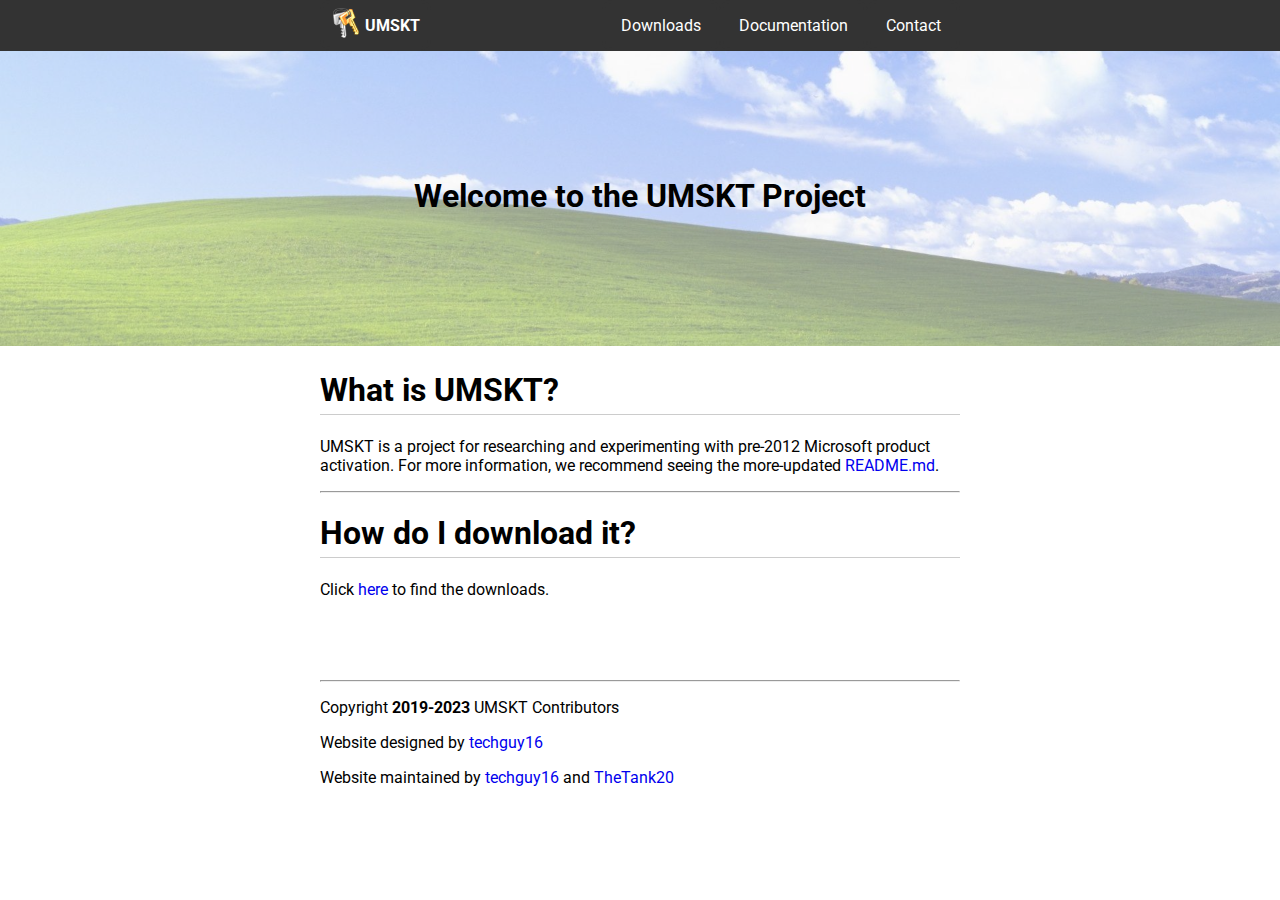
<file: index.html>
<!DOCTYPE html>
<html>

<head>
  <meta charset="utf-8">
  <meta name="viewport" content="width=device-width, initial-scale=1.0">
  <link rel="icon" type="image/x-icon" href="images/logo.png">
  <link rel="stylesheet" href="css//styles.css">
  <link rel="stylesheet" href="https://cdnjs.cloudflare.com/ajax/libs/font-awesome/4.7.0/css/font-awesome.min.css">
  <script>
    /* When the user clicks on the button, 
    toggle between hiding and showing the dropdown content */
    function myFunction() {
      document.getElementById("myDropdown").classList.toggle("show");
    }

    // Close the dropdown if the user clicks outside of it
    window.onclick = function (e) {
      if (!e.target.matches('.dropbtn')) {
        var myDropdown = document.getElementById("myDropdown");
        if (myDropdown.classList.contains('show')) {
          myDropdown.classList.remove('show');
        }
      }
    }
  </script>
  <title>UMSKT - Home</title>
</head>

<body>

  <ul id="ul2">
    <div id="half">
      <li><a href="./index.html" id='home'>
          <table>
            <tr>
              <th><img src='images/logo.png' width="30px"></th>
              <th>UMSKT</th>
            </tr>
          </table>
        </a></li>
      <div id="right">
        <li><a href="./download.html">Downloads</a></li>
        <li><a href="./documentation.html">Documentation</a></li>
        <li><a href="./contact.html">Contact</a></li>
      </div>
      <li id="right2"><a class="dropbtn" onclick="myFunction()">Menu <i class="fa fa-bars" aria-hidden="true"></i></a>
      </li>
    </div>
  </ul>
  <div class="dropdown-content" id="myDropdown">
    <a href="./download.html">Downloads</a>
    <a href="./documentation.html">Documentation</a>
    <a href="./contact.html">Contact</a>
  </div>
  <div id="banner"><img src="images/bg.jpeg" id="bg">
    <h1 class="centered">Welcome to the UMSKT Project</h1>
  </div>
  <div id="content">
    <h1>What is UMSKT?</h1>
    <p>UMSKT is a project for researching and experimenting with pre-2012 Microsoft product activation. For more
      information, we recommend seeing the more-updated <a href="https://github.com/UMSKT/UMSKT">README.md</a>.</p>
    <hr />
    <h1>How do I download it?</h1>
    <p>Click <a href='./download.html'>here</a> to find the downloads.</p>
    <br>
    <br>
    <br>
    <footer>
      <hr>
      <p>Copyright <b>2019-2023</b> UMSKT Contributors</p>
      <p>Website designed by <a href='https://github.com/techguy16'>techguy16</a></p>
      <p>Website maintained by <a href='https://github.com/techguy16'>techguy16</a> and <a
          href='https://github.com/thepwrtank18'>TheTank20</a></p>
    </footer>
  </div>
</body>

</html>
</file>
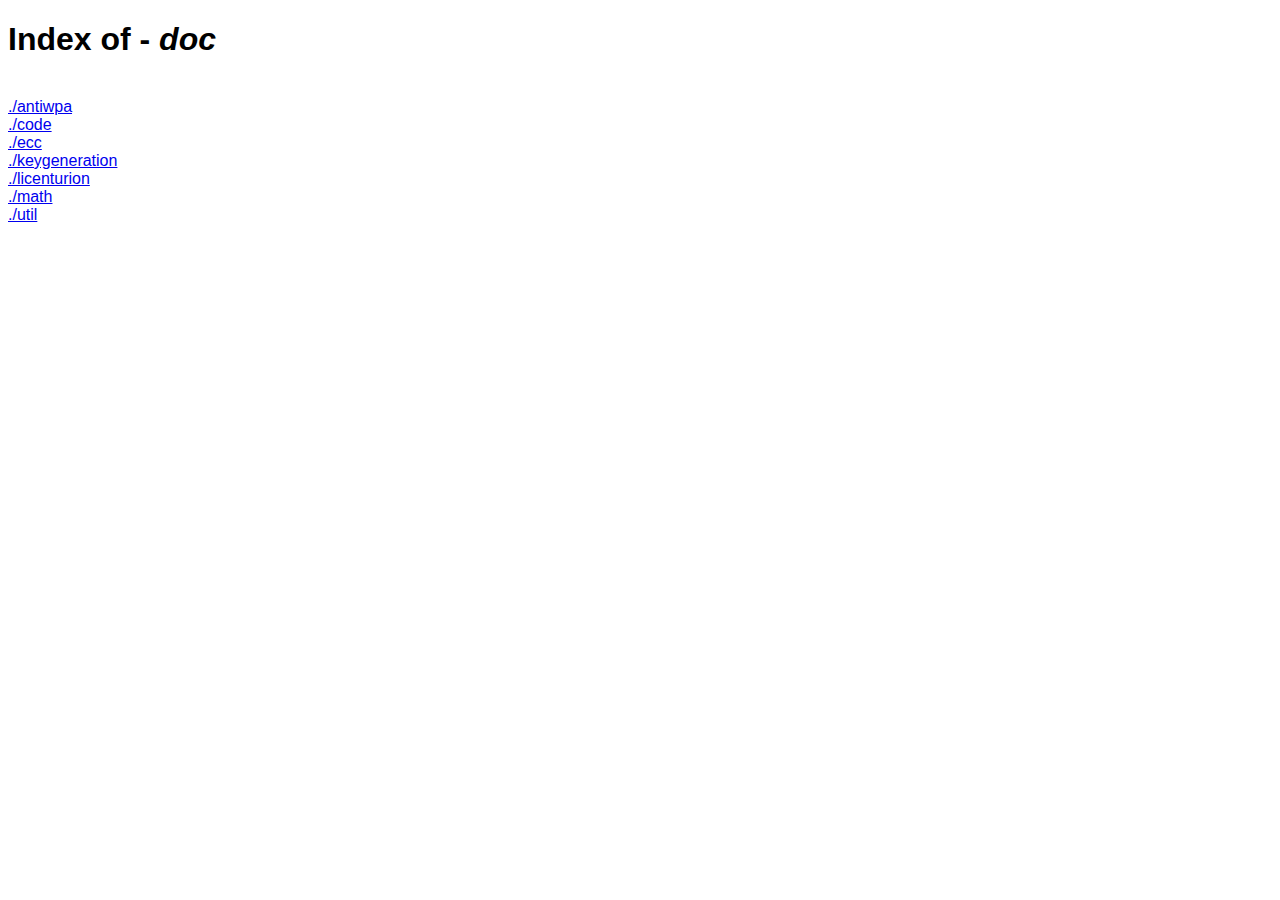
<file: doc/index.html>
<!DOCTYPE html>
<html>
    <head>
        <meta charset="utf-8">
        <title>Documents Archive - UMSKT</title>
        <link rel="icon" type="image/x-icon" href="../images/logo.png">
        <meta name="viewport" content="width=device-width, initial-scale=1.0">
        <style>
            * {
                font-family: sans-serif;
            }
        </style>
    </head>
    <body>
        <h1>Index of - <em>doc</em></h1>
        <br>
        <a href="./antiwpa/index.html">./antiwpa</a><br>
        <a href="./code/index.html">./code</a><br>
        <a href="./ecc/index.html">./ecc</a><br>
        <a href="./keygeneration/index.html">./keygeneration</a><br>
        <a href="./licenturion/index.html">./licenturion</a><br>
        <a href="./math/index.html">./math</a><br>
        <a href="./util/index.html">./util</a><br>
    </body>
</html>
</file>
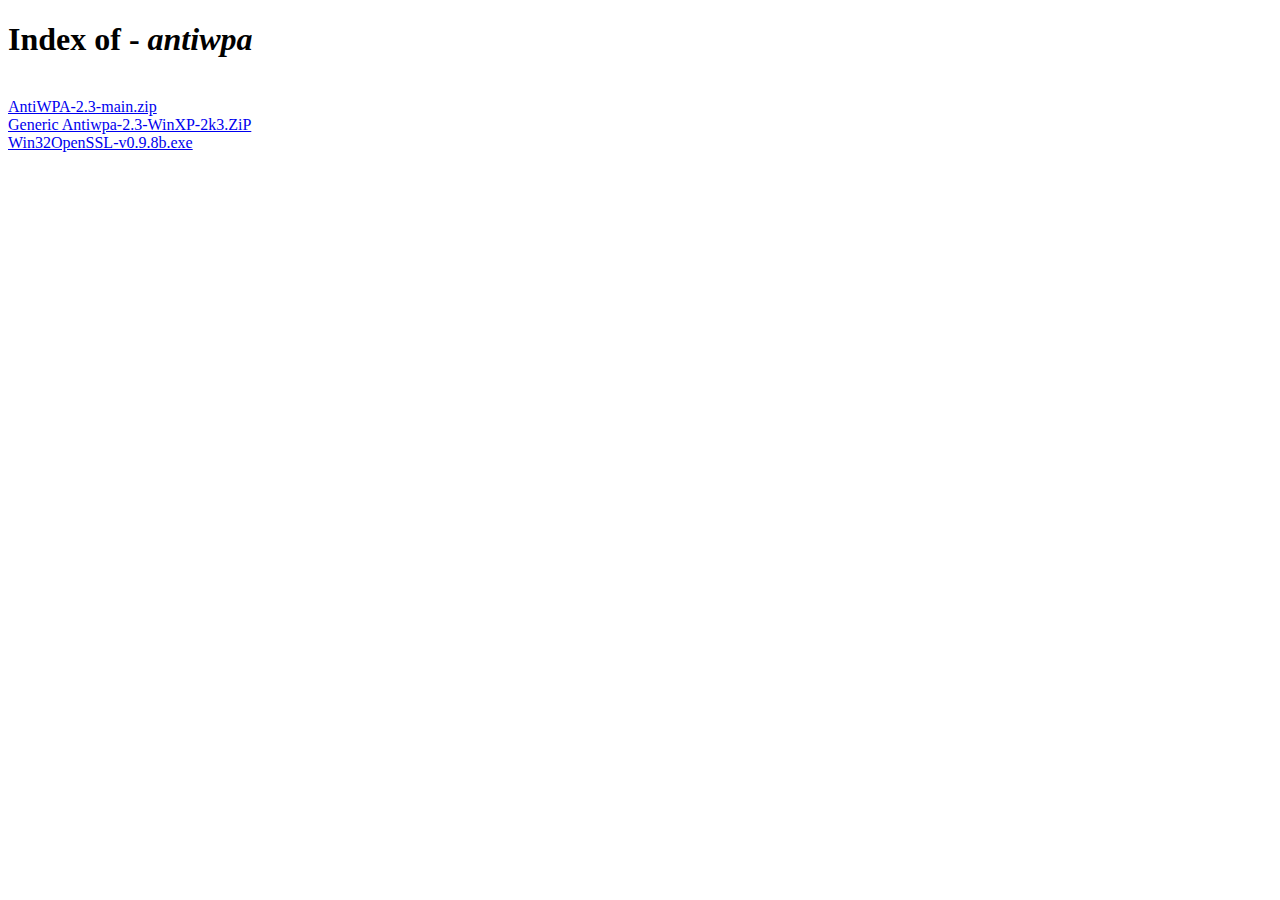
<file: doc/antiwpa/index.html>
<!DOCTYPE html>
<html>
    <head>
        <meta charset="utf-8">
        <title>AntiWPA - UMSKT</title>
        <link rel="icon" type="image/x-icon" href="../../images/logo.png">
        <meta name="viewport" content="width=device-width, initial-scale=1.0">
    </head>
    <body>
        <h1>Index of - <em>antiwpa</em></h1>
        <br>
        <a href="AntiWPA-2.3-main.zip">AntiWPA-2.3-main.zip</a><br>
        <a href="Generic Antiwpa-2.3-WinXP-2k3.ZiP">Generic Antiwpa-2.3-WinXP-2k3.ZiP</a><br>
        <a href="Win32OpenSSL-v0.9.8b.exe">Win32OpenSSL-v0.9.8b.exe</a><br>
    </body>
</html>
</file>
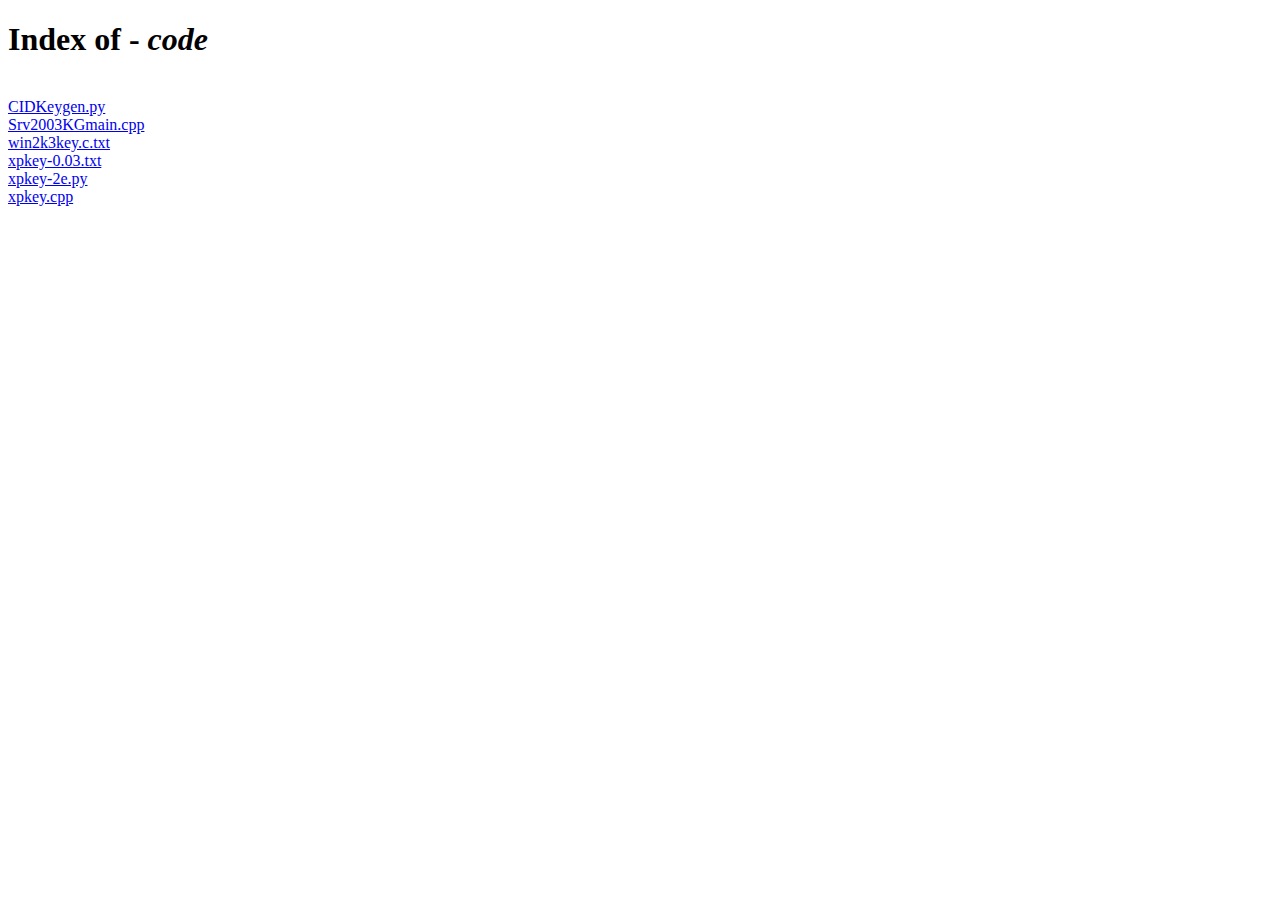
<file: doc/code/index.html>
<!DOCTYPE html>
<html>
    <head>
        <meta charset="utf-8">
        <title>Code - UMSKT</title>
        <link rel="icon" type="image/x-icon" href="../../images/logo.png">
        <meta name="viewport" content="width=device-width, initial-scale=1.0">
    </head>
    <body>
        <h1>Index of - <em>code</em></h1>
        <br>
        <a href="CIDKeygen.py">CIDKeygen.py</a><br>
        <a href="Srv2003KGmain.cpp">Srv2003KGmain.cpp</a><br>
        <a href="win2k3key.c.txt">win2k3key.c.txt</a><br>
        <a href="xpkey-0.03.txt">xpkey-0.03.txt</a><br>
        <a href="xpkey-2e.py">xpkey-2e.py</a><br>
        <a href="xpkey.cpp">xpkey.cpp</a><br>
    </body>
</html>
</file>
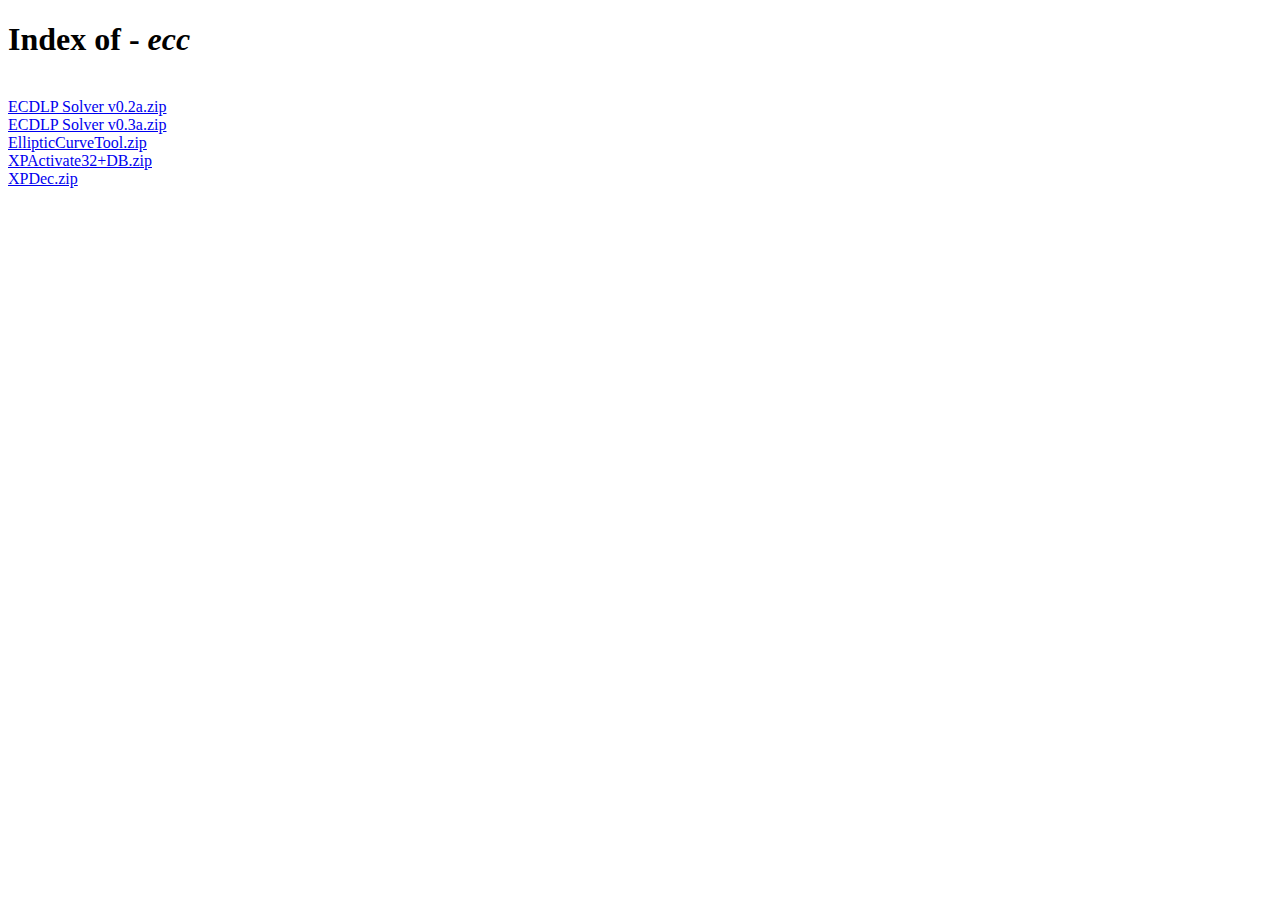
<file: doc/ecc/index.html>
<!DOCTYPE html>
<html>
    <head>
        <meta charset="utf-8">
        <title>ECC - UMSKT</title>
        <link rel="icon" type="image/x-icon" href="../../images/logo.png">
        <meta name="viewport" content="width=device-width, initial-scale=1.0">
    </head>
    <body>
        <h1>Index of - <em>ecc</em></h1>
        <br>
        <a href="ECDLP Solver v0.2a.zip">ECDLP Solver v0.2a.zip</a><br>
        <a href="ECDLP Solver v0.3a.zip">ECDLP Solver v0.3a.zip</a><br>
        <a href="EllipticCurveTool.zip">EllipticCurveTool.zip</a><br>
        <a href="XPActivate32+DB.zip">XPActivate32+DB.zip</a><br>
        <a href="XPDec.zip">XPDec.zip</a><br>
    </body>
</html>
</file>
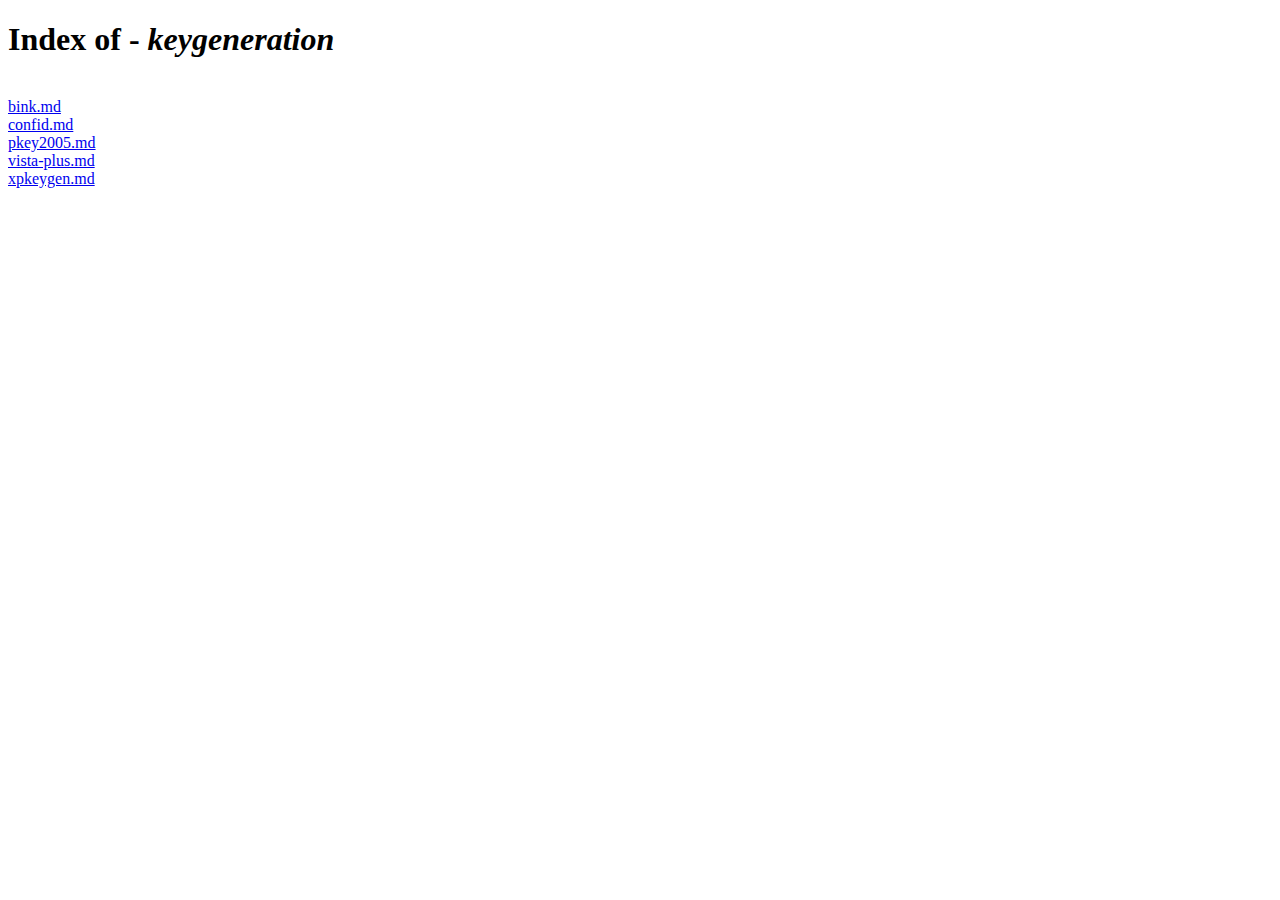
<file: doc/keygeneration/index.html>
<!DOCTYPE html>
<html>
    <head>
        <meta charset="utf-8">
        <title>Key Generation - UMSKT</title>
        <link rel="icon" type="image/x-icon" href="../../images/logo.png">
        <meta name="viewport" content="width=device-width, initial-scale=1.0">
    </head>
    <body>
        <h1>Index of - <em>keygeneration</em></h1>
        <br>
        <a href="bink">bink.md</a><br>
        <a href="confid">confid.md</a><br>
        <a href="pkey2005">pkey2005.md</a><br>
        <a href="vista-plus">vista-plus.md</a><br>
        <a href="xpkeygen">xpkeygen.md</a><br>
    </body>
</html>
</file>
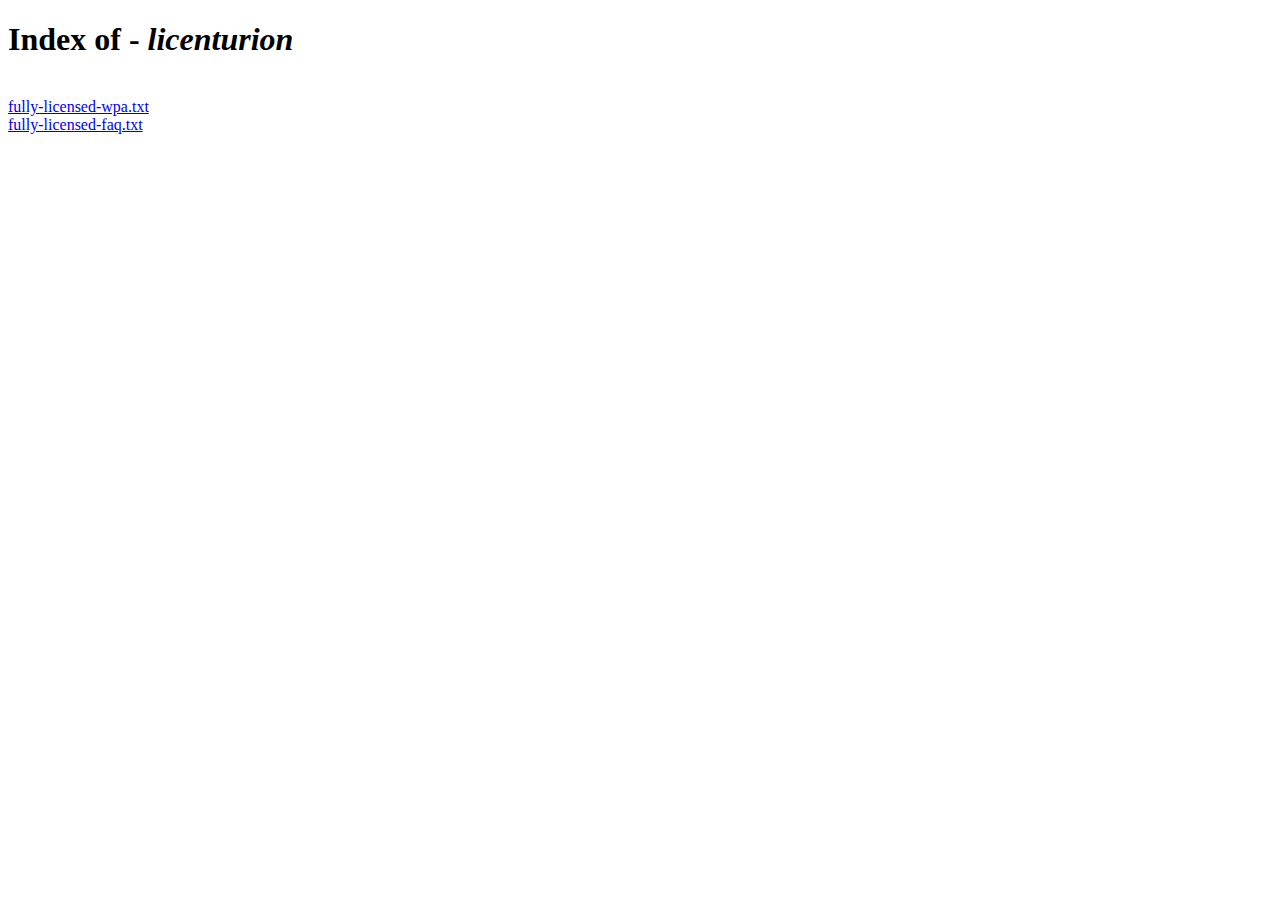
<file: doc/licenturion/index.html>
<!DOCTYPE html>
<html>
    <head>
        <meta charset="utf-8">
        <title>Licenturion - UMSKT</title>
        <link rel="icon" type="image/x-icon" href="../../images/logo.png">
        <meta name="viewport" content="width=device-width, initial-scale=1.0">
    </head>
    <body>
        <h1>Index of - <em>licenturion</em></h1>
        <br>
        <a href="fully-licensed-wpa.txt">fully-licensed-wpa.txt</a><br>
        <a href="fully-licensed-faq.txt">fully-licensed-faq.txt</a><br>
    </body>
</html>
</file>
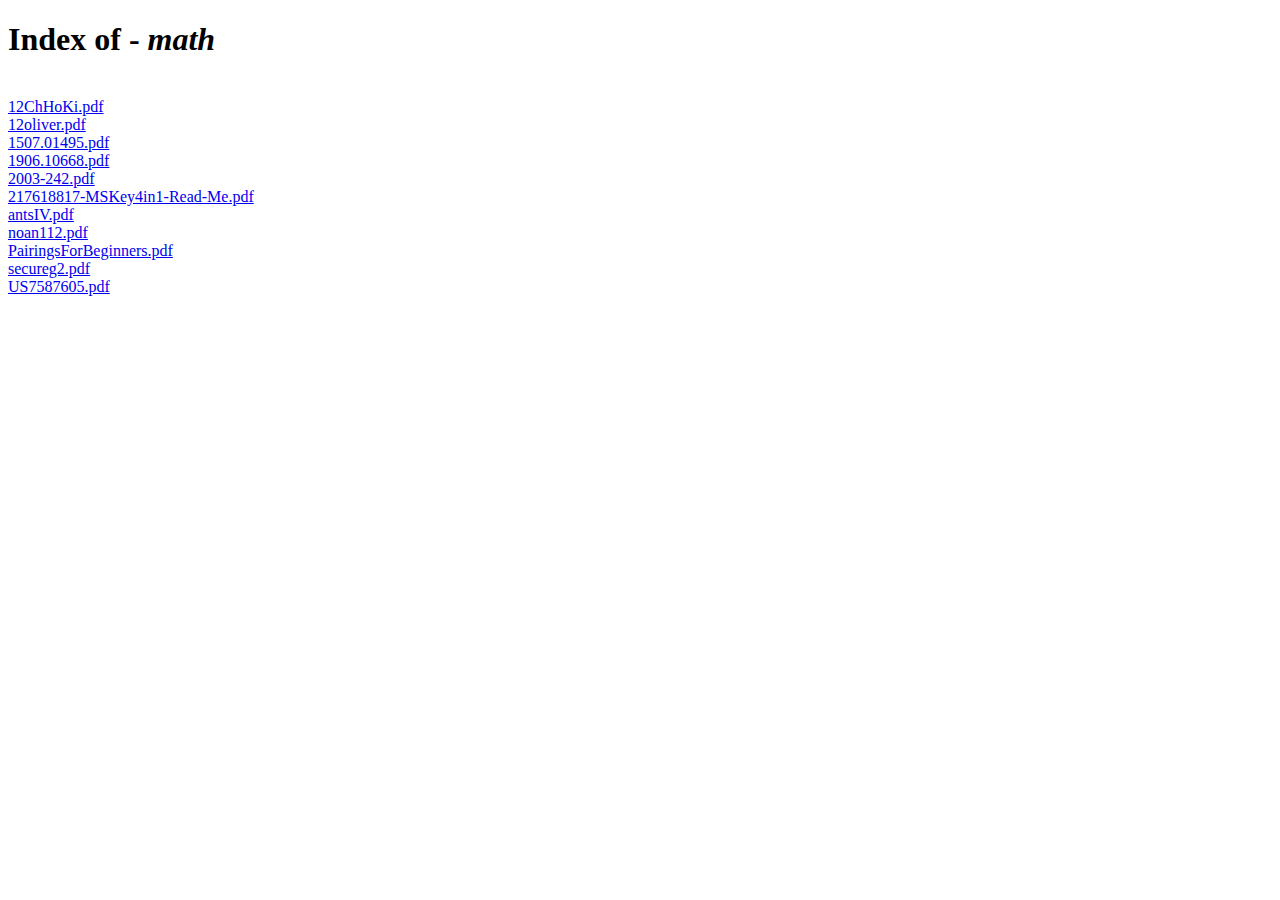
<file: doc/math/index.html>
<!DOCTYPE html>
<html>
    <head>
        <meta charset="utf-8">
        <title>Math - UMSKT</title>
        <link rel="icon" type="image/x-icon" href="../../images/logo.png">
        <meta name="viewport" content="width=device-width, initial-scale=1.0">
    </head>
    <body>
        <h1>Index of - <em>math</em></h1>
        <br>
        <a href="12ChHoKi.pdf">12ChHoKi.pdf</a><br>
        <a href="12oliver.pdf">12oliver.pdf</a><br>
        <a href="1507.01495.pdf">1507.01495.pdf</a><br>
        <a href="1906.10668.pdf">1906.10668.pdf</a><br>
        <a href="2003-242.pdf">2003-242.pdf</a><br>
        <a href="217618817-MSKey4in1-Read-Me.pdf">217618817-MSKey4in1-Read-Me.pdf</a><br>
        <a href="antsIV.pdf">antsIV.pdf</a><br>
        <a href="noan112.pdf">noan112.pdf</a><br>
        <a href="PairingsForBeginners.pdf">PairingsForBeginners.pdf</a><br>
        <a href="secureg2.pdf">secureg2.pdf</a><br>
        <a href="US7587605.pdf">US7587605.pdf</a><br>
    </body>
</html>
</file>
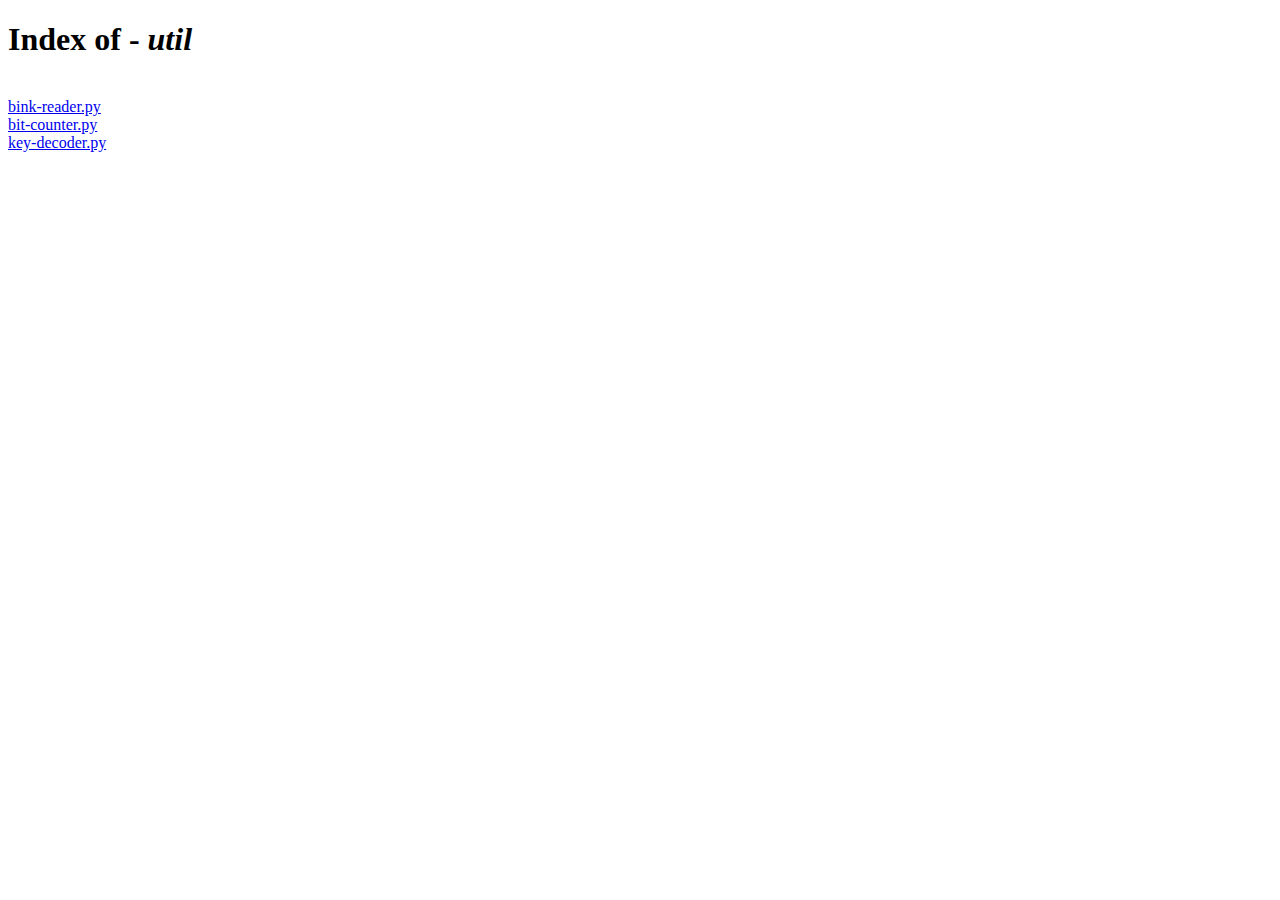
<file: doc/util/index.html>
<!DOCTYPE html>
<html>
    <head>
        <meta charset="utf-8">
        <title>Utilities - UMSKT</title>
        <link rel="icon" type="image/x-icon" href="../../images/logo.png">
        <meta name="viewport" content="width=device-width, initial-scale=1.0">
    </head>
    <body>
        <h1>Index of - <em>util</em></h1>
        <br>
        <a href="bink-reader.py">bink-reader.py</a><br>
        <a href="bit-counter.py">bit-counter.py</a><br>
        <a href="key-decoder.py">key-decoder.py</a><br>
    </body>
</html>
</file>
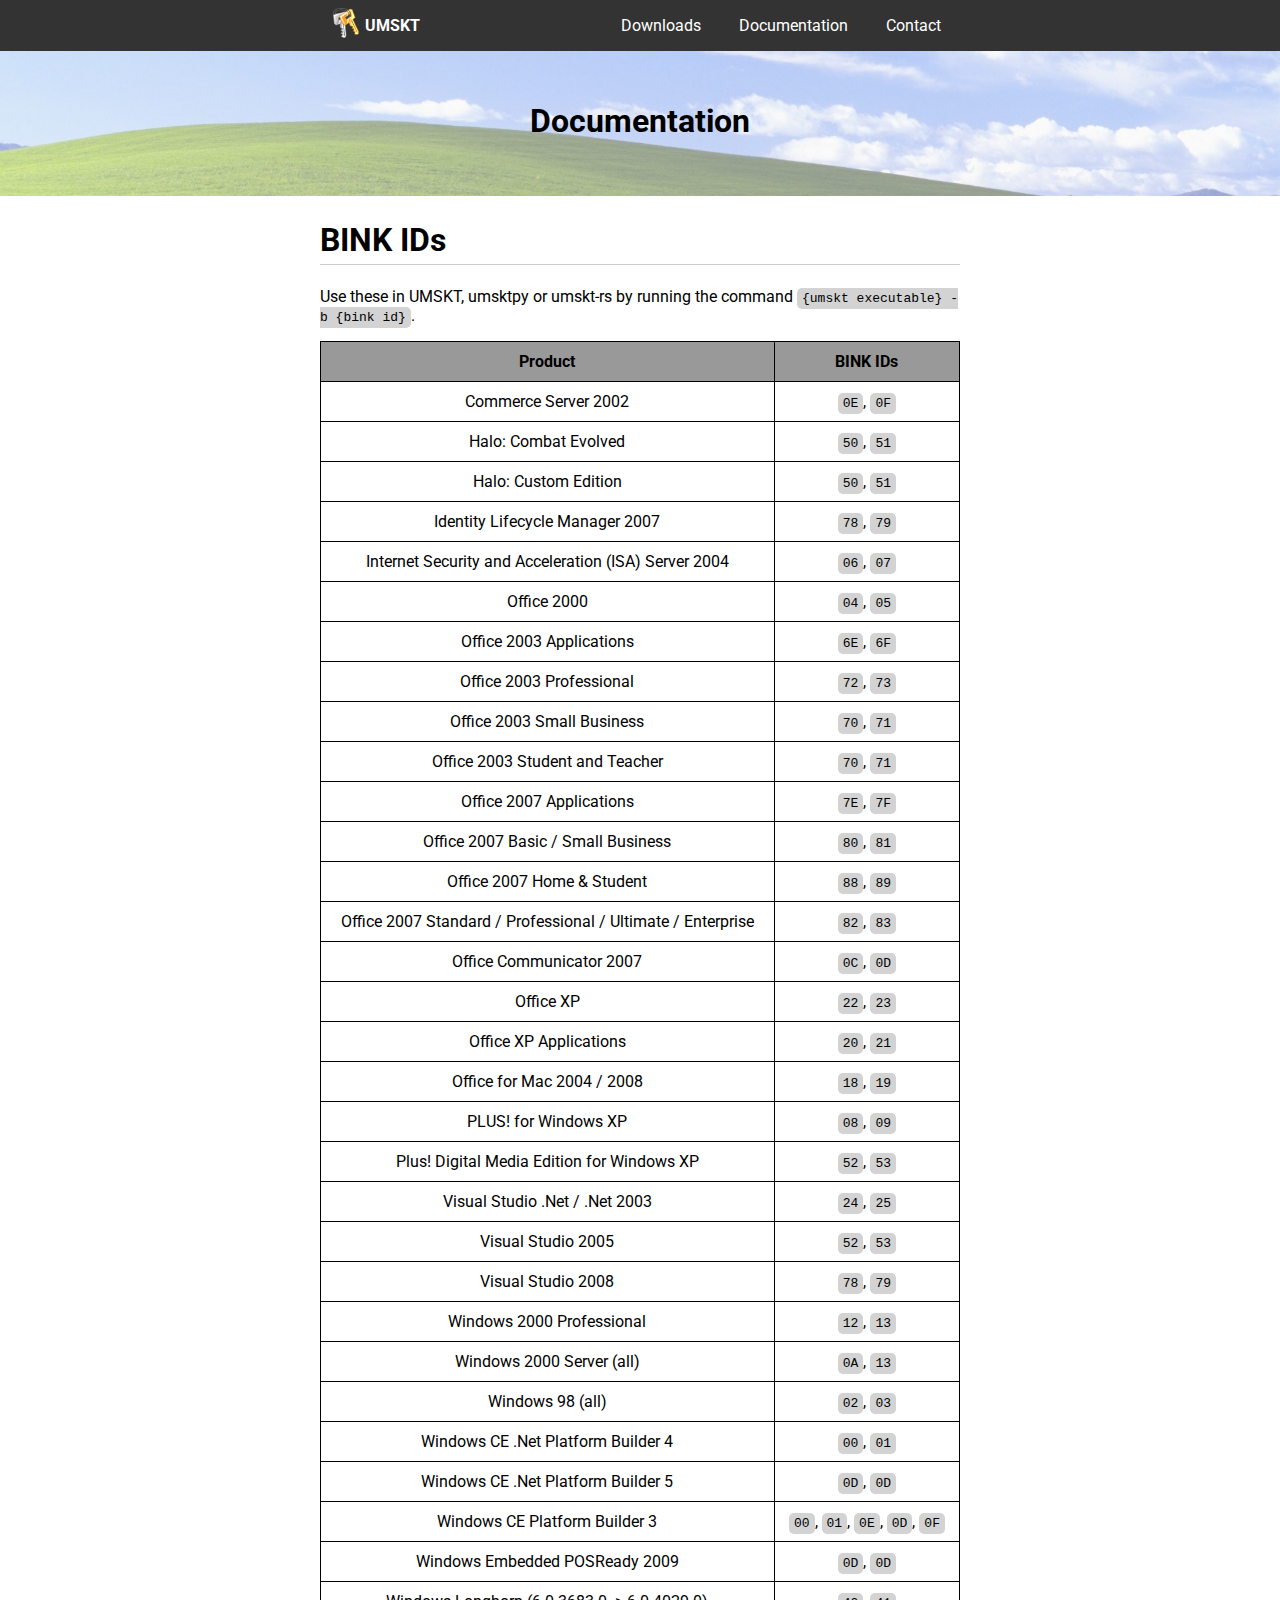
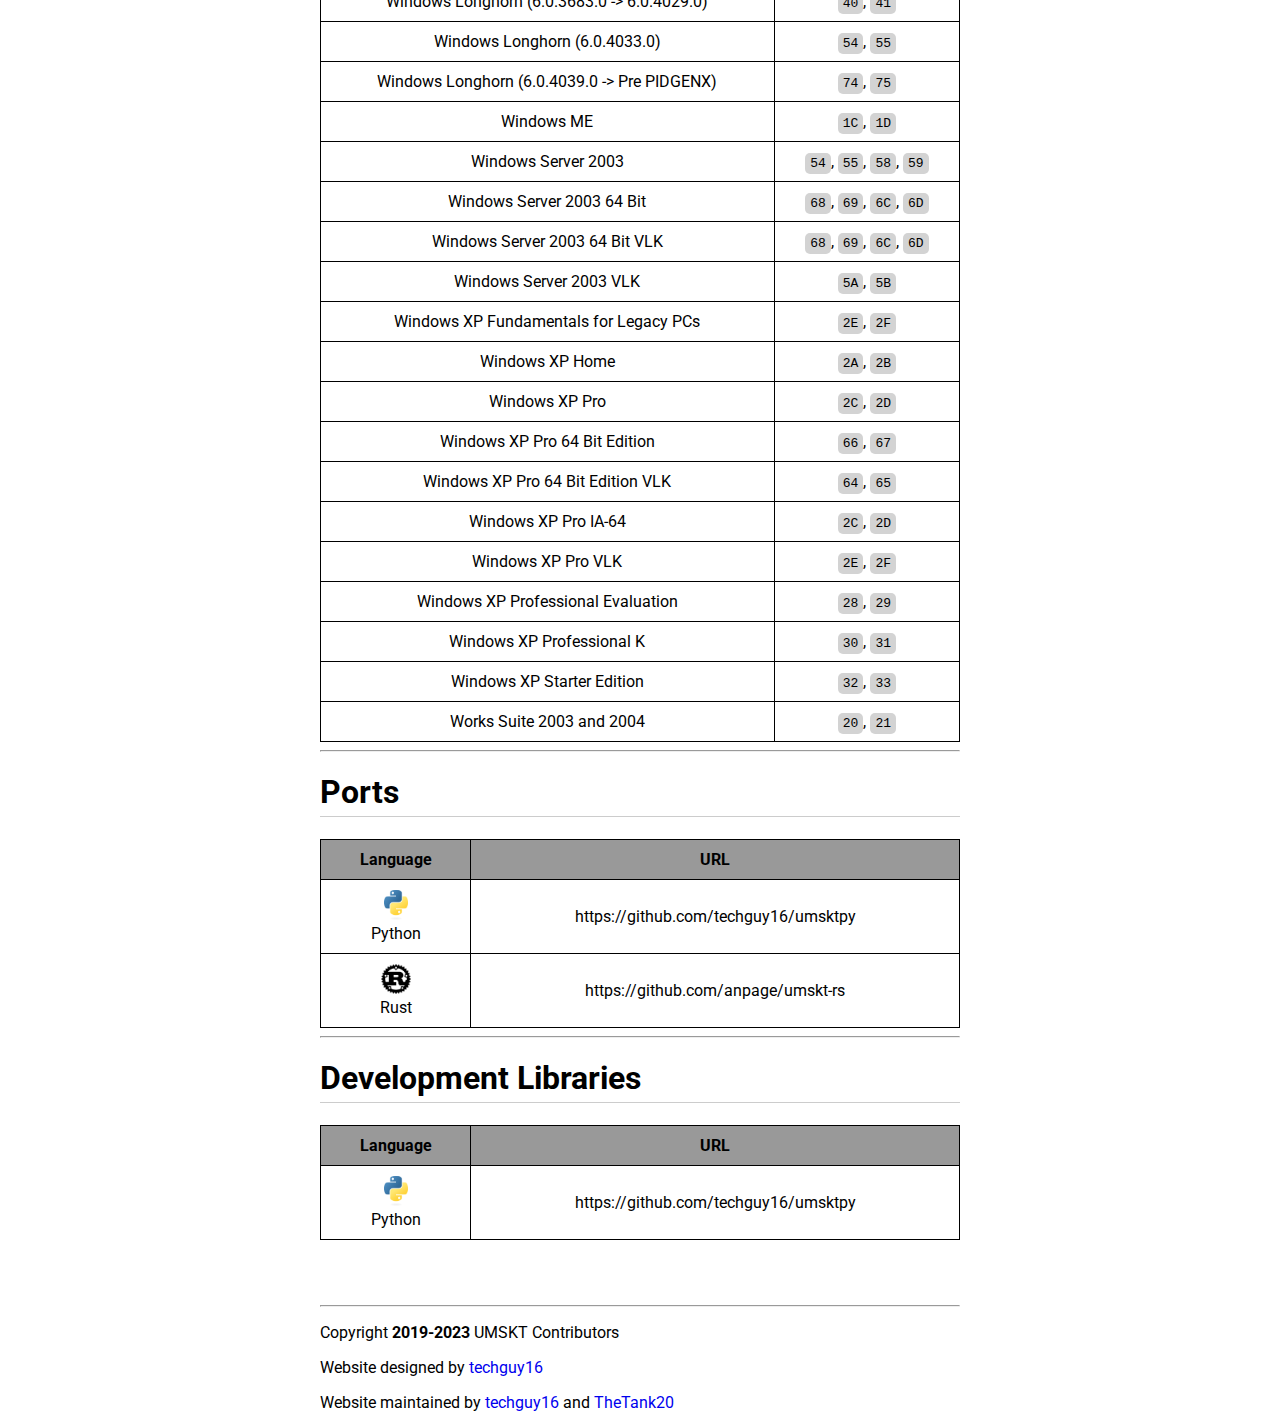
<file: documentation.html>
<!DOCTYPE html>
<html>

<head>
	<meta charset="utf-8">
	<meta name="viewport" content="width=device-width, initial-scale=1.0">
	<link rel="icon" type="image/x-icon" href="images/logo.png">
	<link rel="stylesheet" href="css/styles.css">
	<link rel="stylesheet" href="https://cdnjs.cloudflare.com/ajax/libs/font-awesome/4.7.0/css/font-awesome.min.css">
	<script>
		/* When the user clicks on the button, 
		toggle between hiding and showing the dropdown content */
		function myFunction() {
			document.getElementById("myDropdown").classList.toggle("show");
		}

		// Close the dropdown if the user clicks outside of it
		window.onclick = function (e) {
			if (!e.target.matches('.dropbtn')) {
				var myDropdown = document.getElementById("myDropdown");
				if (myDropdown.classList.contains('show')) {
					myDropdown.classList.remove('show');
				}
			}
		}
	</script>
	<title>UMSKT - Documentation</title>
</head>

<body>

	<ul id="ul2">
		<div id="half">
			<li><a href="./index.html" id='home'>
					<table>
						<tr>
							<th><img src='images/logo.png' width="30px"></th>
							<th>UMSKT</th>
						</tr>
					</table>
				</a></li>
			<div id="right">
				<li><a href="./download.html">Downloads</a></li>
				<li><a href="./documentation.html">Documentation</a></li>
				<li><a href="./contact.html">Contact</a></li>
			</div>
			<li id="right2"><a class="dropbtn" onclick="myFunction()">Menu <i class="fa fa-bars"
						aria-hidden="true"></i></a></li>
		</div>
	</ul>
	<div class="dropdown-content" id="myDropdown">
		<a href="./download.html">Downloads</a>
		<a href="./documentation.html">Documentation</a>
		<a href="./contact.html">Contact</a>
	</div>
	<div id="banner2"><img src="images/bg.jpeg" id="bg2">
		<h1 class="centered">Documentation</h1>
	</div>
	<div id="content">
		<h1>BINK IDs</h1>
		<p>Use these in UMSKT, umsktpy or umskt-rs by running the command <code>{umskt executable} -b {bink id}</code>.
		</p>
		<table border="1" id="dl">
			<tr>
				<th>Product</th>
				<th>BINK IDs</th>
			</tr>
			<tr>
				<td>Commerce Server 2002</td>
				<td><code>0E</code>, <code>0F</code></td>
			</tr>
			<tr>
				<td>Halo: Combat Evolved</td>
				<td><code>50</code>, <code>51</code></td>
			</tr>
			<tr>
				<td>Halo: Custom Edition</td>
				<td><code>50</code>, <code>51</code></td>
			</tr>
			<tr>
				<td>Identity Lifecycle Manager 2007</td>
				<td><code>78</code>, <code>79</code></td>
			</tr>
			<tr>
				<td>Internet Security and Acceleration (ISA) Server 2004</td>
				<td><code>06</code>, <code>07</code></td>
			</tr>
			<tr>
				<td>Office 2000</td>
				<td><code>04</code>, <code>05</code></td>
			</tr>
			<tr>
				<td>Office 2003 Applications</td>
				<td><code>6E</code>, <code>6F</code></td>
			</tr>
			<tr>
				<td>Office 2003 Professional</td>
				<td><code>72</code>, <code>73</code></td>
			</tr>
			<tr>
				<td>Office 2003 Small Business</td>
				<td><code>70</code>, <code>71</code></td>
			</tr>
			<tr>
				<td>Office 2003 Student and Teacher</td>
				<td><code>70</code>, <code>71</code></td>
			</tr>
			<tr>
				<td>Office 2007 Applications</td>
				<td><code>7E</code>, <code>7F</code></td>
			</tr>
			<tr>
				<td>Office 2007 Basic / Small Business</td>
				<td><code>80</code>, <code>81</code></td>
			</tr>
			<tr>
				<td>Office 2007 Home & Student</td>
				<td><code>88</code>, <code>89</code></td>
			</tr>
			<tr>
				<td>Office 2007 Standard / Professional / Ultimate / Enterprise</td>
				<td><code>82</code>, <code>83</code></td>
			</tr>
			<tr>
				<td>Office Communicator 2007</td>
				<td><code>0C</code>, <code>0D</code></td>
			</tr>
			<tr>
				<td>Office XP</td>
				<td><code>22</code>, <code>23</code></td>
			</tr>
			<tr>
				<td>Office XP Applications</td>
				<td><code>20</code>, <code>21</code></td>
			</tr>
			<tr>
				<td>Office for Mac 2004 / 2008</td>
				<td><code>18</code>, <code>19</code></td>
			</tr>
			<tr>
				<td>PLUS! for Windows XP</td>
				<td><code>08</code>, <code>09</code></td>
			</tr>
			<tr>
				<td>Plus! Digital Media Edition for Windows XP</td>
				<td><code>52</code>, <code>53</code></td>
			</tr>
			<tr>
				<td>Visual Studio .Net / .Net 2003</td>
				<td><code>24</code>, <code>25</code></td>
			</tr>
			<tr>
				<td>Visual Studio 2005</td>
				<td><code>52</code>, <code>53</code></td>
			</tr>
			<tr>
				<td>Visual Studio 2008</td>
				<td><code>78</code>, <code>79</code></td>
			</tr>
			<tr>
				<td>Windows 2000 Professional</td>
				<td><code>12</code>, <code>13</code></td>
			</tr>
			<tr>
				<td>Windows 2000 Server (all)</td>
				<td><code>0A</code>, <code>13</code></td>
			</tr>
			<tr>
				<td>Windows 98 (all)</td>
				<td><code>02</code>, <code>03</code></td>
			</tr>
			<tr>
				<td>Windows CE .Net Platform Builder 4</td>
				<td><code>00</code>, <code>01</code></td>
			</tr>
			<tr>
				<td>Windows CE .Net Platform Builder 5</td>
				<td><code>0D</code>, <code>0D</code></td>
			</tr>
			<tr>
				<td>Windows CE Platform Builder 3</td>
				<td><code>00</code>, <code>01</code>, <code>0E</code>, <code>0D</code>, <code>0F</code></td>
			</tr>
			<tr>
				<td>Windows Embedded POSReady 2009</td>
				<td><code>0D</code>, <code>0D</code></td>
			</tr>
			<tr>
				<td>Windows Longhorn (6.0.3683.0 -> 6.0.4029.0)</td>
				<td><code>40</code>, <code>41</code></td>
			</tr>
			<tr>
				<td>Windows Longhorn (6.0.4033.0)</td>
				<td><code>54</code>, <code>55</code></td>
			</tr>
			<tr>
				<td>Windows Longhorn (6.0.4039.0 -> Pre PIDGENX)</td>
				<td><code>74</code>, <code>75</code></td>
			</tr>
			<tr>
				<td>Windows ME</td>
				<td><code>1C</code>, <code>1D</code></td>
			</tr>
			<tr>
				<td>Windows Server 2003</td>
				<td><code>54</code>, <code>55</code>, <code>58</code>, <code>59</code></td>
			</tr>
			<tr>
				<td>Windows Server 2003 64 Bit</td>
				<td><code>68</code>, <code>69</code>, <code>6C</code>, <code>6D</code></td>
			</tr>
			<tr>
				<td>Windows Server 2003 64 Bit VLK</td>
				<td><code>68</code>, <code>69</code>, <code>6C</code>, <code>6D</code></td>
			</tr>
			<tr>
				<td>Windows Server 2003 VLK</td>
				<td><code>5A</code>, <code>5B</code></td>
			</tr>
			<tr>
				<td>Windows XP Fundamentals for Legacy PCs</td>
				<td><code>2E</code>, <code>2F</code></td>
			</tr>
			<tr>
				<td>Windows XP Home</td>
				<td><code>2A</code>, <code>2B</code></td>
			</tr>
			<tr>
				<td>Windows XP Pro</td>
				<td><code>2C</code>, <code>2D</code></td>
			</tr>
			<tr>
				<td>Windows XP Pro 64 Bit Edition</td>
				<td><code>66</code>, <code>67</code></td>
			</tr>
			<tr>
				<td>Windows XP Pro 64 Bit Edition VLK</td>
				<td><code>64</code>, <code>65</code></td>
			</tr>
			<tr>
				<td>Windows XP Pro IA-64</td>
				<td><code>2C</code>, <code>2D</code></td>
			</tr>
			<tr>
				<td>Windows XP Pro VLK</td>
				<td><code>2E</code>, <code>2F</code></td>
			</tr>
			<tr>
				<td>Windows XP Professional Evaluation</td>
				<td><code>28</code>, <code>29</code></td>
			</tr>
			<tr>
				<td>Windows XP Professional K</td>
				<td><code>30</code>, <code>31</code></td>
			</tr>
			<tr>
				<td>Windows XP Starter Edition</td>
				<td><code>32</code>, <code>33</code></td>
			</tr>
			<tr>
				<td>Works Suite 2003 and 2004</td>
				<td><code>20</code>, <code>21</code></td>
			</tr>
		</table>
		<hr />
		<h1>Ports</h1>
		<table border="1" id="dl">
			<tr>
				<th>Language</th>
				<th>URL</th>
			</tr>
			<tr>
				<td>
					<img src="images/python_logo.png" alt="Python Logo" width="24" height="30">
					<br>
					<span>Python</span>
				</td>
				<td><a
						href="https://github.com/techguy16/umsktpy/tree/nobridge">https://github.com/techguy16/umsktpy</a>
				</td>
			</tr>
			<tr>
				<td>
					<img src="images/rust_logo.png" alt="Rust Logo" width="30" height="30">
					<br>
					<span>Rust</span>
				</td>
				<td><a href="https://github.com/anpage/umskt-rs">https://github.com/anpage/umskt-rs</a></td>
			</tr>
		</table>
		<hr />
		<h1>Development Libraries</h1>
		<table border="1" id="dl">
			<tr>
				<th>Language</th>
				<th>URL</th>
			</tr>
			<tr>
				<td>
					<img src="images/python_logo.png" alt="Python Logo" width="24" height="30">
					<br>
					<span>Python</span>
				</td>
				<td><a href="https://github.com/techguy16/umsktpy/tree/main">https://github.com/techguy16/umsktpy</a>
				</td>
			</tr>
		</table>
		<br>
		<br>
		<br>
		<footer>
			<hr>
			<p>Copyright <b>2019-2023</b> UMSKT Contributors</p>
			<p>Website designed by <a href='https://github.com/techguy16'>techguy16</a></p>
			<p>Website maintained by <a href='https://github.com/techguy16'>techguy16</a> and <a
					href='https://github.com/thepwrtank18'>TheTank20</a></p>

		</footer>
	</div>
</body>

</html>
</file>
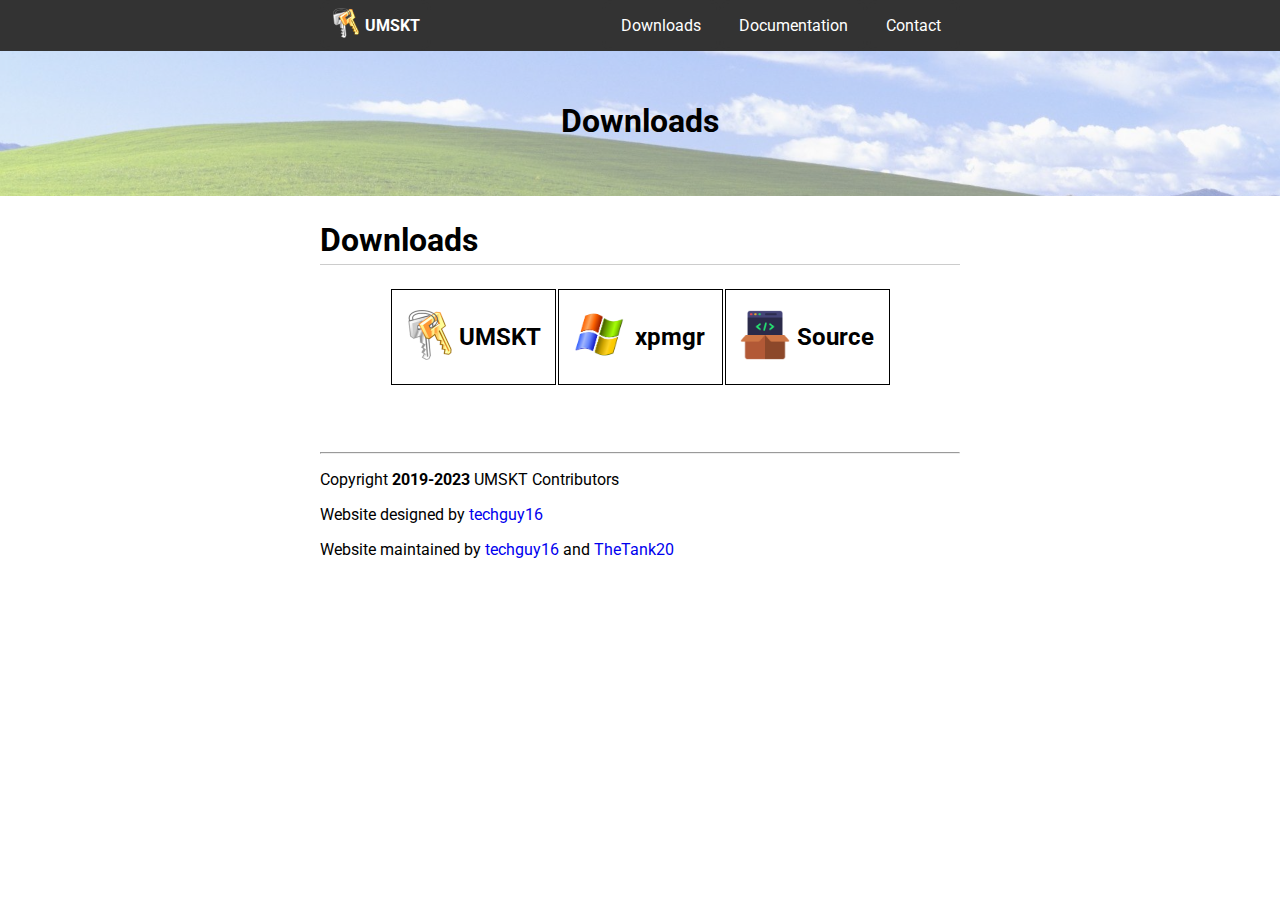
<file: download.html>
<!DOCTYPE html>
<html>

<head>
  <meta charset="utf-8">
  <meta name="viewport" content="width=device-width, initial-scale=1.0">
  <link rel="icon" type="image/x-icon" href="images/logo.png">
  <link rel="stylesheet" href="css/styles.css">
  <link rel="stylesheet" href="https://cdnjs.cloudflare.com/ajax/libs/font-awesome/4.7.0/css/font-awesome.min.css">
  <script>
    /* When the user clicks on the button, 
    toggle between hiding and showing the dropdown content */
    function myFunction() {
      document.getElementById("myDropdown").classList.toggle("show");
    }

    // Close the dropdown if the user clicks outside of it
    window.onclick = function (e) {
      if (!e.target.matches('.dropbtn')) {
        var myDropdown = document.getElementById("myDropdown");
        if (myDropdown.classList.contains('show')) {
          myDropdown.classList.remove('show');
        }
      }
    }
  </script>
  <title>UMSKT - Downloads</title>
</head>

<body>

  <ul id="ul2">
    <div id="half">
      <li><a href="index.html" id='home'>
          <table>
            <tr>
              <th><img src='images/logo.png' width="30px"></th>
              <th>UMSKT</th>
            </tr>
          </table>
        </a></li>
      <div id="right">
        <li><a href="./download.html">Downloads</a></li>
        <li><a href="./documentation.html">Documentation</a></li>
        <li><a href="./contact.html">Contact</a></li>
      </div>
      <li id="right2"><a class="dropbtn" onclick="myFunction()">Menu <i class="fa fa-bars" aria-hidden="true"></i></a>
      </li>
    </div>
  </ul>
  <div class="dropdown-content" id="myDropdown">
    <a href="./download.html">Downloads</a>
    <a href="./documentation.html">Documentation</a>
    <a href="./contact.html">Contact</a>
  </div>
  <div id="banner2"><img src="images/bg.jpeg" id="bg2">
    <h1 class="centered">Downloads</h1>
  </div>
  <div id="content">
    <h1>Downloads</h1>
    <center>
      <div id="r500-up">
        <table>
          <tr>
            <td>
              <table>
                <tr>
                  <th>
                    <img src='images/logo.png' width="50px">
                  </th>
                  <th>
                    <a href='./download/umskt.html'>
                      <h2>UMSKT</h2>
                    </a>
                  </th>
                </tr>
              </table>
            </td>
            <td>
              <table>
                <tr>
                  <th>
                    <img src='images/windows_xp_icon.png' width="50px">
                  </th>
                  <th>
                    <a href='./download/xpmgr.html'>
                      <h2>xpmgr</h2>
                    </a>
                  </th>
                </tr>
              </table>
            </td>
            <td>
              <table>
                <tr>
                  <th>
                    <img src='images/source.png' width="50px">
                  </th>
                  <th>
                    <a href='./download/source.html'>
                      <h2>Source</h2>
                    </a>
                  </th>
                </tr>
              </table>
            </td>
          </tr>
        </table>
      </div>
      <div id="r500-down">
        <table>
          <tr>
            <th>
              <img src='images/logo.png' width="50px">
            </th>
            <th>
              <a href='./download/umskt.html'>
                <h2>UMSKT</h2>
              </a>
            </th>
          </tr>
        </table>
        <br>
        <table>
          <tr>
            <th>
              <img src='images/windows_xp_icon.png' width="50px">
            </th>
            <th>
              <a href='./download/xpmgr.html'>
                <h2>xpmgr</h2>
              </a>
            </th>
          </tr>
        </table>
        <br>
        <table>
          <tr>
            <th>
              <img src='images/source.png' width="50px">
            </th>
            <th>
              <a href='./download/source.html'>
                <h2>Source</h2>
              </a>
            </th>
          </tr>
        </table>
      </div>
    </center>
    <br>
    <br>
    <br>
    <footer>
      <hr>
      <p>Copyright <b>2019-2023</b> UMSKT Contributors</p>
      <p>Website designed by <a href='https://github.com/techguy16'>techguy16<a /></p>
      <p>Website maintained by <a href='https://github.com/techguy16'>techguy16</a> and <a
          href='https://github.com/thepwrtank18'>TheTank20</a></p>

    </footer>
  </div>
</body>

</html>
</file>
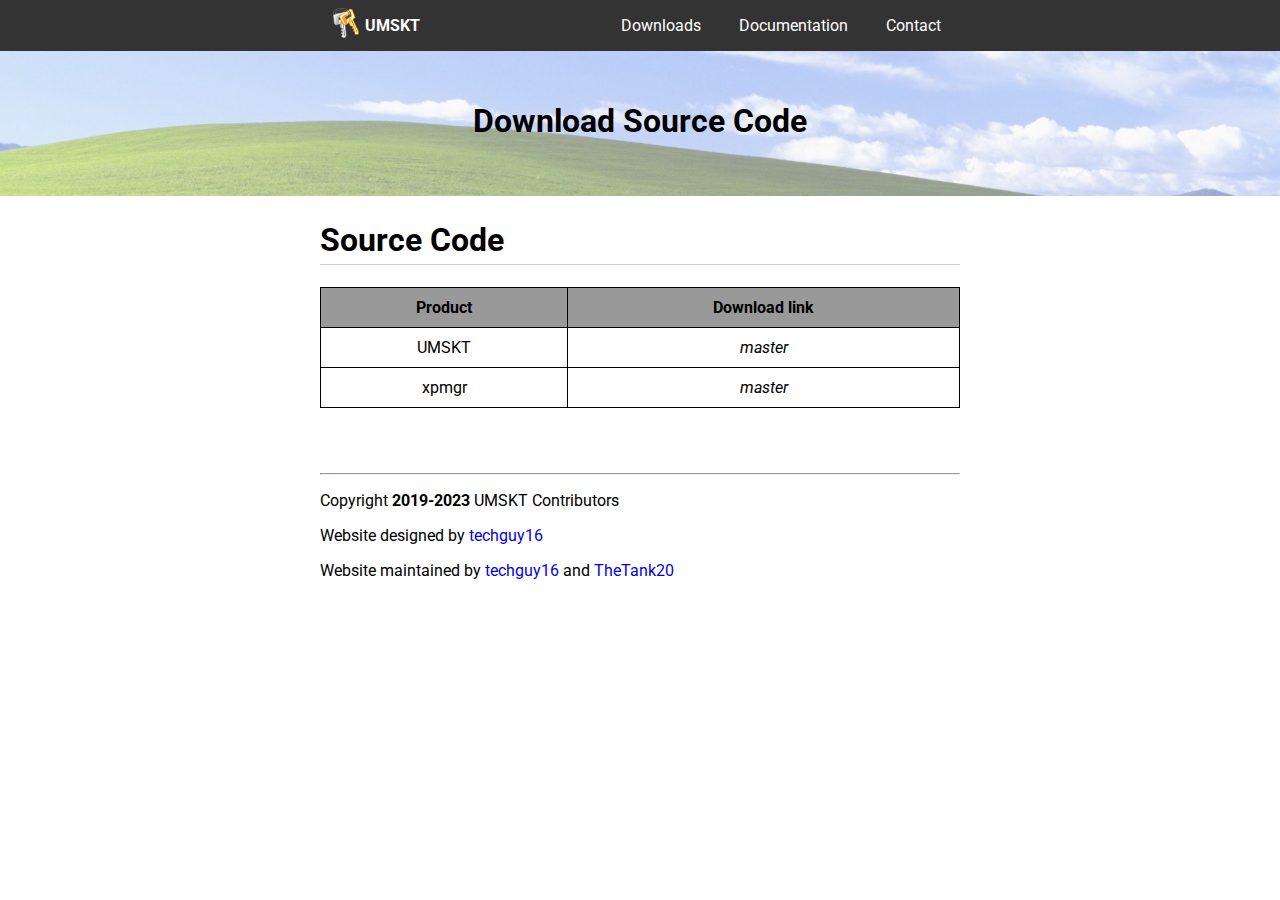
<file: download/source.html>
<!DOCTYPE html>
<html>

<head>
  <meta charset="utf-8">
  <meta name="viewport" content="width=device-width, initial-scale=1.0">
  <link rel="icon" type="image/x-icon" href="../images/logo.png">
  <link rel="stylesheet" href="../css/styles.css">
  <link rel="stylesheet" href="https://cdnjs.cloudflare.com/ajax/libs/font-awesome/4.7.0/css/font-awesome.min.css">
  <script>
    /* When the user clicks on the button, 
    toggle between hiding and showing the dropdown content */
    function myFunction() {
      document.getElementById("myDropdown").classList.toggle("show");
    }

    // Close the dropdown if the user clicks outside of it
    window.onclick = function (e) {
      if (!e.target.matches('.dropbtn')) {
        var myDropdown = document.getElementById("myDropdown");
        if (myDropdown.classList.contains('show')) {
          myDropdown.classList.remove('show');
        }
      }
    }
  </script>
  <title>UMSKT - Download Source Code</title>
</head>

<body>

  <ul id="ul2">
    <div id="half">
      <li><a href="../index.html" id='home'>
          <table>
            <tr>
              <th><img src='../images/logo.png' width="30px"></th>
              <th>UMSKT</th>
            </tr>
          </table>
        </a></li>
      <div id="right">
        <li><a href="../download.html">Downloads</a></li>
        <li><a href="../documentation.html">Documentation</a></li>
        <li><a href="../contact.html">Contact</a></li>
      </div>
      <li id="right2"><a class="dropbtn" onclick="myFunction()">Menu <i class="fa fa-bars" aria-hidden="true"></i></a>
      </li>
    </div>
  </ul>
  <div class="dropdown-content" id="myDropdown">
    <a href="../download.html">Downloads</a>
    <a href="../documentation.html">Documentation</a>
    <a href="../contact.html">Contact</a>
  </div>
  <div id="banner2"><img src="../images/bg.jpeg" id="bg2">
    <h1 class="centered">Download Source Code</h1>
  </div>
  <div id="content">
    <h1>Source Code</h1>
    <table id="dl">
      <tr>
        <td>Product</td>
        <td>Download link</td>
      </tr>
      <tr>
        <td>UMSKT</td>
        <td><a href='https://github.com/UMSKT/UMSKT/archive/refs/heads/master.zip'><em>master</em></a></td>
      </tr>
      <tr>
        <td>xpmgr</td>
        <td><a href='https://github.com/UMSKT/xpmgr/archive/refs/heads/master.zip'><em>master</em></a></td>
      </tr>
    </table>
    <br>
    <br>
    <br>
    <footer>
      <hr>
      <p>Copyright <b>2019-2023</b> UMSKT Contributors</p>
      <p>Website designed by <a href='https://github.com/techguy16'>techguy16<a /></p>
      <p>Website maintained by <a href='https://github.com/techguy16'>techguy16</a> and <a
          href='https://github.com/thepwrtank18'>TheTank20</a></p>

    </footer>
  </div>
</body>

</html>
</file>
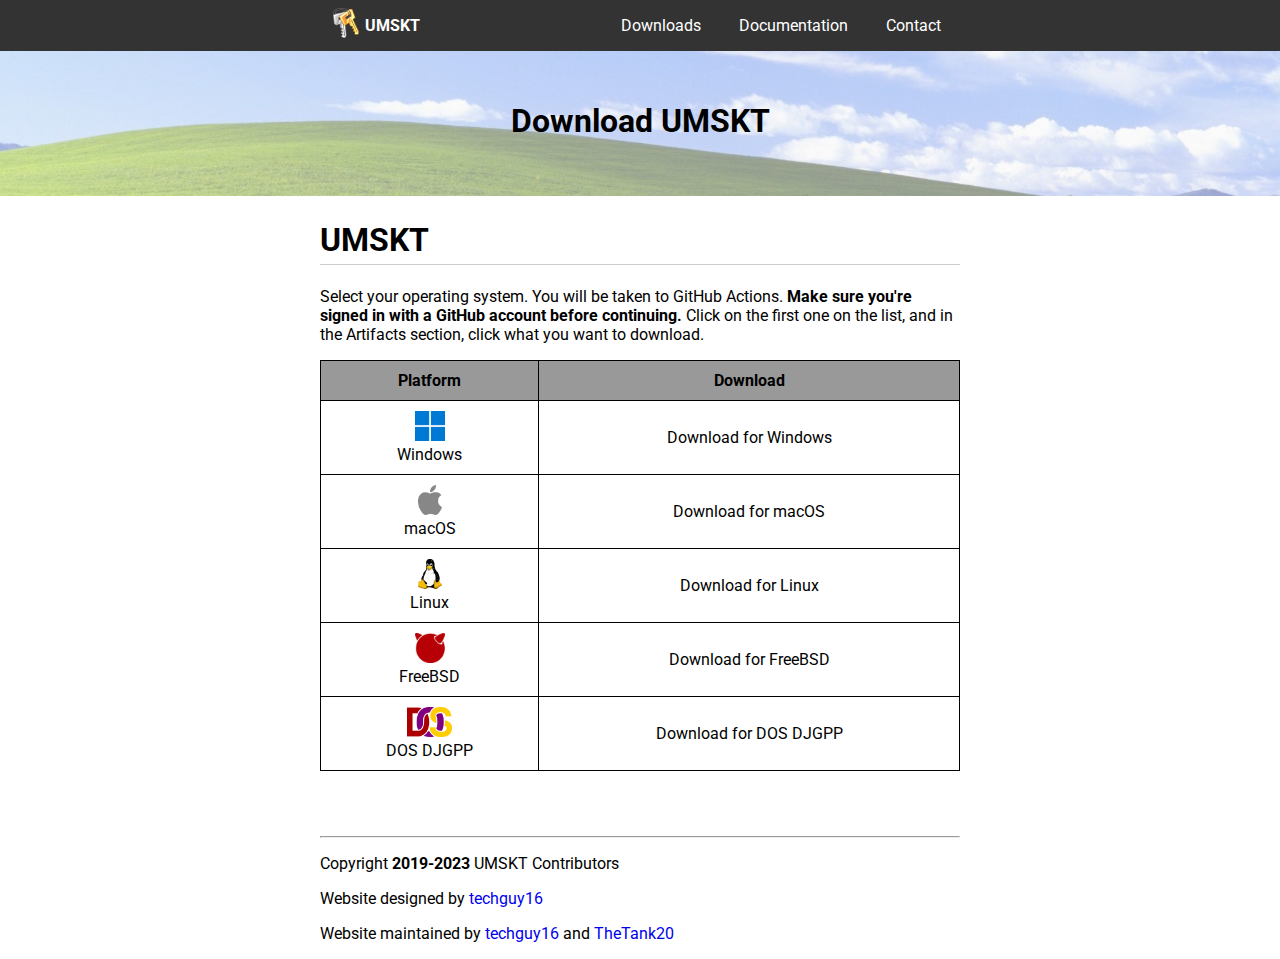
<file: download/umskt.html>
<!DOCTYPE html>
<html>

<head>
  <meta charset="utf-8">
  <meta name="viewport" content="width=device-width, initial-scale=1.0">
  <link rel="icon" type="image/x-icon" href="../images/logo.png">
  <link rel="stylesheet" href="../css/styles.css">
  <link rel="stylesheet" href="https://cdnjs.cloudflare.com/ajax/libs/font-awesome/4.7.0/css/font-awesome.min.css">
  <script>
    /* When the user clicks on the button, 
    toggle between hiding and showing the dropdown content */
    function myFunction() {
      document.getElementById("myDropdown").classList.toggle("show");
    }

    // Close the dropdown if the user clicks outside of it
    window.onclick = function (e) {
      if (!e.target.matches('.dropbtn')) {
        var myDropdown = document.getElementById("myDropdown");
        if (myDropdown.classList.contains('show')) {
          myDropdown.classList.remove('show');
        }
      }
    }
  </script>
  <title>UMSKT - Download UMSKT</title>
</head>

<body>

  <ul id="ul2">
    <div id="half">
      <li><a href="../index.html" id='home'>
          <table>
            <tr>
              <th><img src='../images/logo.png' width="30px"></th>
              <th>UMSKT</th>
            </tr>
          </table>
        </a></li>
      <div id="right">
        <li><a href="../download.html">Downloads</a></li>
        <li><a href="../documentation.html">Documentation</a></li>
        <li><a href="../contact.html">Contact</a></li>
      </div>
      <li id="right2"><a class="dropbtn" onclick="myFunction()">Menu <i class="fa fa-bars" aria-hidden="true"></i></a>
      </li>
    </div>
  </ul>
  <div class="dropdown-content" id="myDropdown">
    <a href="../download.html">Downloads</a>
    <a href="../documentation.html">Documentation</a>
    <a href="../contact.html">Contact</a>
  </div>
  <div id="banner2"><img src="../images/bg.jpeg" id="bg2">
    <h1 class="centered">Download UMSKT</h1>
  </div>
  <div id="content">
    <h1>UMSKT</h1>
    <p>Select your operating system. You will be taken to GitHub Actions. <b>Make sure you're signed in with a GitHub
        account before continuing.</b> Click on the first one on the list, and in the Artifacts section, click what you
      want to download.
    <table id="dl">
      <tr>
        <th>Platform</th>
        <th>Download</th>
      </tr>
      <tr>
        <td>
          <img src="../images/windows_icon.png" alt="Windows Icon" width="30" height="30">
          <br>
          <span>Windows</span>
        </td>
        <td><a href="https://github.com/UMSKT/UMSKT/actions/workflows/windows.yml">Download for Windows</a></td>
      </tr>
      <tr>
        <td>
          <img src="../images/mac_icon.png" alt="macOS Icon" width="24" height="30">
          <br>
          <span>macOS</span>
        </td>
        <td><a href="https://github.com/UMSKT/UMSKT/actions/workflows/macos.yml">Download for macOS</a></td>
      </tr>
      <tr>
        <td>
          <img src="../images/linux_icon.png" alt="Linux Icon" width="24" height="30">
          <br>
          <span>Linux</span>
        </td>
        <td><a href="https://github.com/UMSKT/UMSKT/actions/workflows/linux.yml">Download for Linux</a></td>
      </tr>
      <tr>
        <td>
          <img src="../images/freebsd_icon.png" alt="FreeBSD Icon" width="30" height="30">
          <br>
          <span>FreeBSD</span>
        </td>
        <td><a href="https://github.com/UMSKT/UMSKT/actions/workflows/freebsd.yml">Download for FreeBSD</a></td>
      </tr>
      <tr>
        <td>
          <img src="../images/dos_djgpp_icon.png" alt="DOS DJGPP Icon" width="45" height="30">
          <br>
          <span>DOS DJGPP</span>
        </td>
        <td><a href="https://github.com/UMSKT/UMSKT/actions/workflows/dos-djgpp.yml">Download for DOS DJGPP</a></td>
      </tr>
    </table>
    <br>
    <br>
    <br>
    <footer>
      <hr>
      <p>Copyright <b>2019-2023</b> UMSKT Contributors</p>
      <p>Website designed by <a href='https://github.com/techguy16'>techguy16<a /></p>
      <p>Website maintained by <a href='https://github.com/techguy16'>techguy16</a> and <a
          href='https://github.com/thepwrtank18'>TheTank20</a></p>

    </footer>
  </div>
</body>

</html>
</file>
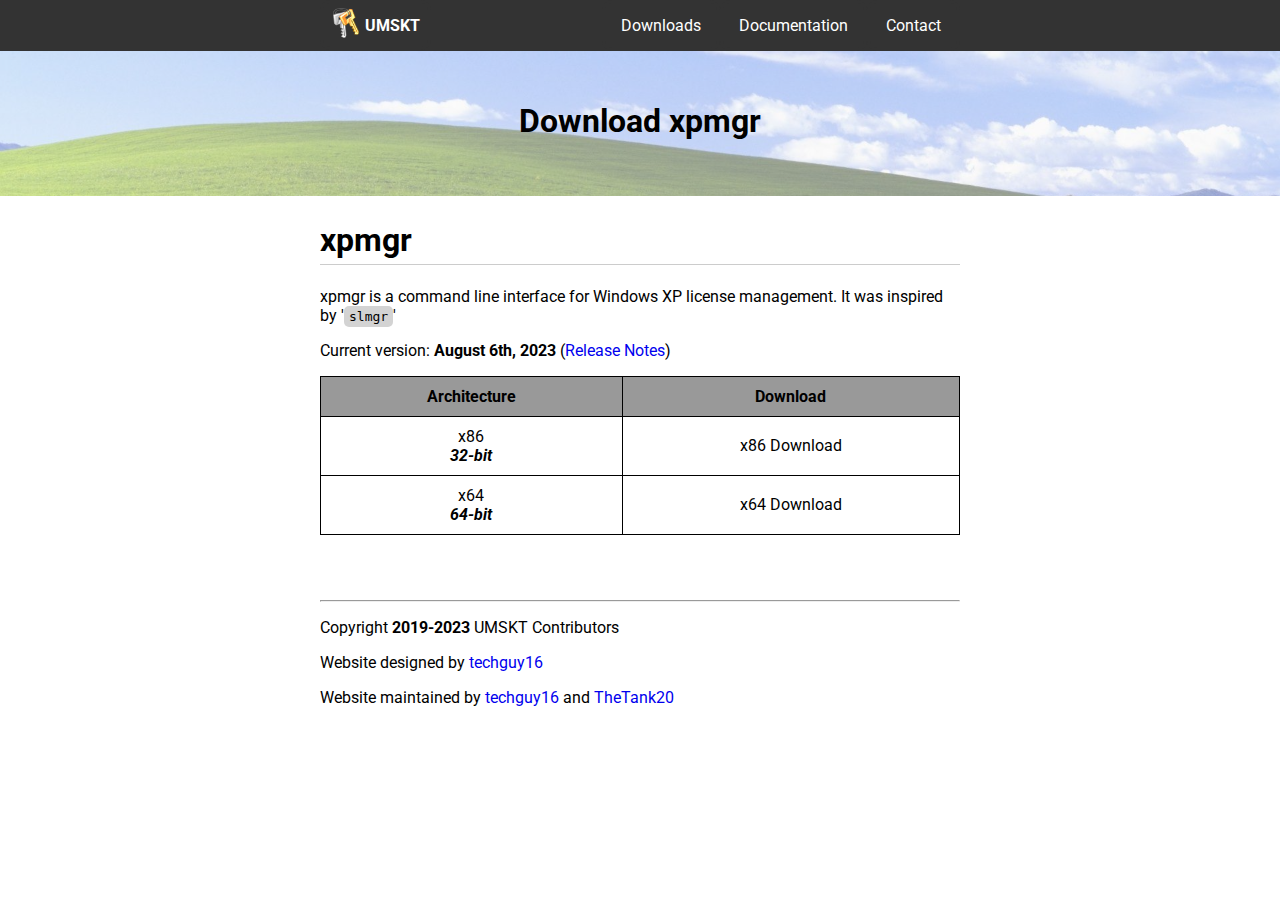
<file: download/xpmgr.html>
<!DOCTYPE html>
<html>

<head>
  <meta charset="utf-8">
  <meta name="viewport" content="width=device-width, initial-scale=1.0">
  <link rel="icon" type="image/x-icon" href="../images/logo.png">
  <link rel="stylesheet" href="../css/styles.css">
  <link rel="stylesheet" href="https://cdnjs.cloudflare.com/ajax/libs/font-awesome/4.7.0/css/font-awesome.min.css">
  <script>
    /* When the user clicks on the button, 
    toggle between hiding and showing the dropdown content */
    function myFunction() {
      document.getElementById("myDropdown").classList.toggle("show");
    }

    // Close the dropdown if the user clicks outside of it
    window.onclick = function (e) {
      if (!e.target.matches('.dropbtn')) {
        var myDropdown = document.getElementById("myDropdown");
        if (myDropdown.classList.contains('show')) {
          myDropdown.classList.remove('show');
        }
      }
    }
  </script>
  <title>UMSKT - Download xpmgr</title>
</head>

<body>

  <ul id="ul2">
    <div id="half">
      <li><a href="../index.html" id='home'>
          <table>
            <tr>
              <th><img src='../images/logo.png' width="30px"></th>
              <th>UMSKT</th>
            </tr>
          </table>
        </a></li>
      <div id="right">
        <li><a href="../download.html">Downloads</a></li>
        <li><a href="../documentation.html">Documentation</a></li>
        <li><a href="../contact.html">Contact</a></li>
      </div>
      <li id="right2"><a class="dropbtn" onclick="myFunction()">Menu <i class="fa fa-bars" aria-hidden="true"></i></a>
      </li>
    </div>
  </ul>
  <div class="dropdown-content" id="myDropdown">
    <a href="../download.html">Downloads</a>
    <a href="../documentation.html">Documentation</a>
    <a href="../contact.html">Contact</a>
  </div>
  <div id="banner2"><img src="../images/bg.jpeg" id="bg2">
    <h1 class="centered">Download xpmgr</h1>
  </div>
  <div id="content">
    <h1>xpmgr</h1>
    <p>xpmgr is a command line interface for Windows XP license management. It was inspired by '<code>slmgr</code>'</p>
    </p>
    <p>Current version: <b>August 6th, 2023</b> (<a
        href='https://github.com/UMSKT/xpmgr/releases/tag/2023.08.06'>Release Notes</a>)</p>
    <table id="dl">
      <tr>
        <th>Architecture</th>
        <th>Download</th>
      </tr>
      <tr>
        <td>
          <span>x86<br><b><em>32-bit</em></b></span>
        </td>
        <td><a href="https://github.com/UMSKT/xpmgr/releases/download/2023.08.06/xpmgr_x86.exe">x86 Download</a></td>
      </tr>
      <tr>
        <td>
          <span>x64<br><b><em>64-bit</em></b></span>
        </td>
        <td><a href="https://github.com/UMSKT/xpmgr/releases/download/2023.08.06/xpmgr_x64.exe">x64 Download</a></td>
      </tr>
    </table>
    <br>
    <br>
    <br>
    <footer>
      <hr>
      <p>Copyright <b>2019-2023</b> UMSKT Contributors</p>
      <p>Website designed by <a href='https://github.com/techguy16'>techguy16<a /></p>
      <p>Website maintained by <a href='https://github.com/techguy16'>techguy16</a> and <a
          href='https://github.com/thepwrtank18'>TheTank20</a></p>

    </footer>
  </div>
</body>

</html>
</file>
<file: css/styles.css>
@import url('https://fonts.googleapis.com/css2?family=Roboto&display=swap');

body {
  font-family: 'Roboto', sans-serif;
  margin: 0;
  background-color: white;
  color:black;
}
html {
  background-color: white;
}

.black_text {
  color: black;
}

#ul2 {
  list-style-type: none;
  margin: 0;
  padding: 0;
  overflow: hidden;
  background-color: #333;
  /* border-bottom:1px solid white; */
  border: none;
  position: fixed;
  z-index: 100000000;
  width: 100%;
}

#half {
  width: 50%;
  margin-left: 25%;
}

#right {
  float: right;
}

li {
  float: left;
}

#home {
  padding: 2px 5px;
}

li a {
  display: block;
  color: white;
  text-align: center;
  padding: 13px 16px;
  text-decoration: none;
  border: 3px solid #333;
  border-radius: 10px;
}

li a:hover:not(.active) {
  background-color: #111;
}

.active {
  background-color: #04AA6D;
}

#banner {
  position: relative;
  text-align: center;
  color: white;
  padding-top: 46px;
}

#bg {
  width: 100%;
  height: 300px;
  object-fit: cover;
  filter: opacity(50%);
}

#banner2 {
  position: relative;
  text-align: center;
  color: white;
  padding-top: 46px;
}

#bg2 {
  width: 100%;
  height: 150px;
  object-fit: cover;
  filter: opacity(50%);
}

.centered {
  position: absolute;
  top: 50%;
  left: 50%;
  transform: translate(-50%, -50%);
  color: black;
}

#content {
  width: 50%;
  margin-left: 25%;
}

#right {
  display: block;
}

.dropbtn {
  display: none;
}

#dl {
  border-collapse: collapse;
  width: 100%;
  border-radius: 10px;
}

#dl th,
td {
  border: 1px solid black;
  padding: 10px;
  text-align: center;
}

#dl tr:first-child {
  background-color: #999;
  font-weight: bolder;
}

h2 {
  font-weight: bold;
}

@media screen and (max-width:299px) {
  #half {
    width: 96%;
    margin-left: 2%;
  }

  #content {
    width: 96%;
    margin-left: 2%;
  }

  #right {
    display: none;
  }

  .dropbtn {
    display: block;
  }

  #right2 {
    float: right;
  }

  #banner,
  #banner2 {
    padding-top: 46px;
  }

  .centered {
    top: 50%;
  }
}

@media screen and (min-width:300px) and (max-width:450px) {
  #half {
    width: 96%;
    margin-left: 2%;
  }

  #content {
    width: 96%;
    margin-left: 2%;
  }

  #right {
    display: none;
  }

  .dropbtn {
    display: block;
    float: right;
  }

  #right2 {
    float: right;
  }


  #banner,
  #banner2 {
    padding-top: 46px;
  }

  .centered {
    top: 50%;
  }

}

@media screen and (min-width: 601px) and (max-width: 800px) {
  #half {
    width: 96%;
    margin-left: 2%;
  }

  #content {
    width: 96%;
    margin-left: 2%;
  }

  #banner,
  #banner2 {
    padding-top: 46px;
  }

  .centered {
    top: 50%;
  }

}

@media screen and (min-width:451px) and (max-width: 600px) {
  #half {
    width: 96%;
    margin-left: 2%;
  }

  #content {
    width: 96%;
    margin-left: 2%;
  }

  #right {
    display: none;
  }

  .dropbtn {
    display: block;
    float: right;
  }

  #right2 {
    float: right;
  }


}

@media screen and (min-width:801px) and (max-width: 1100px) {
  #half {
    width: 80%;
    margin-left: 10%;
  }

  #content {
    width: 80%;
    margin-left: 10%;
  }
}

ul .icon {
  display: none;
}

table a {
  text-decoration: none;
  color: black;
}

table a:hover {
  color: #333;
}

.dropdown-content {
  display: none;
  position: absolute;
  background-color: #f9f9f9;
  min-width: 96%;
  box-shadow: 0px 8px 16px 0px rgba(0, 0, 0, 0.2);
  z-index: 1;
  margin-top: 62px;
  /* adjust for more menu items */
  right: 2%;
  -moz-border-radius: 10px;
  -khtml-border-radius: 10px;
  -webkit-border-radius: 10px;
  border-radius: 10px;
}

.dropdown-content a {
  float: none;
  color: black;
  padding: 12px 16px;
  text-decoration: none;
  display: block;
  text-align: left;
  border-radius: inherit;
}

.dropdown-content a:hover {
  background-color: #ddd;
}

.show {
  display: block;
}

code {
  background-color: lightgrey;
  padding-top: 3px;
  padding-bottom: 3px;
  padding-left: 5px;
  padding-right: 5px;
  border-radius: 5px;
}

#content a {
  text-decoration: none;
}

#content a:hover {
  text-decoration: underline;
}

footer a:visited {
  color: blue;
}

#content h1 {
  border-bottom: 1px solid #ccc;
  padding-bottom: 5px;
}

#contact-methods {
  padding: 5px;
  border: 1px solid black;
  border-radius: 10px;
}

#contact-methods th {
  padding-right: 10px;
  padding-left: 10px;
}

@media screen and (max-width:650px) {
  #r500-down {
    display: block;
  }

  #r500-up {
    display: none;
  }
}

#r500-down table {
  border:1px solid black;
  width:155px;
}
#r500-up table {
  width:143px;
}
@media screen and (min-width:651px) {
  #r500-down {
    display: none;
  }

  #r500-up {
    display: block;
  }
}
</file>
